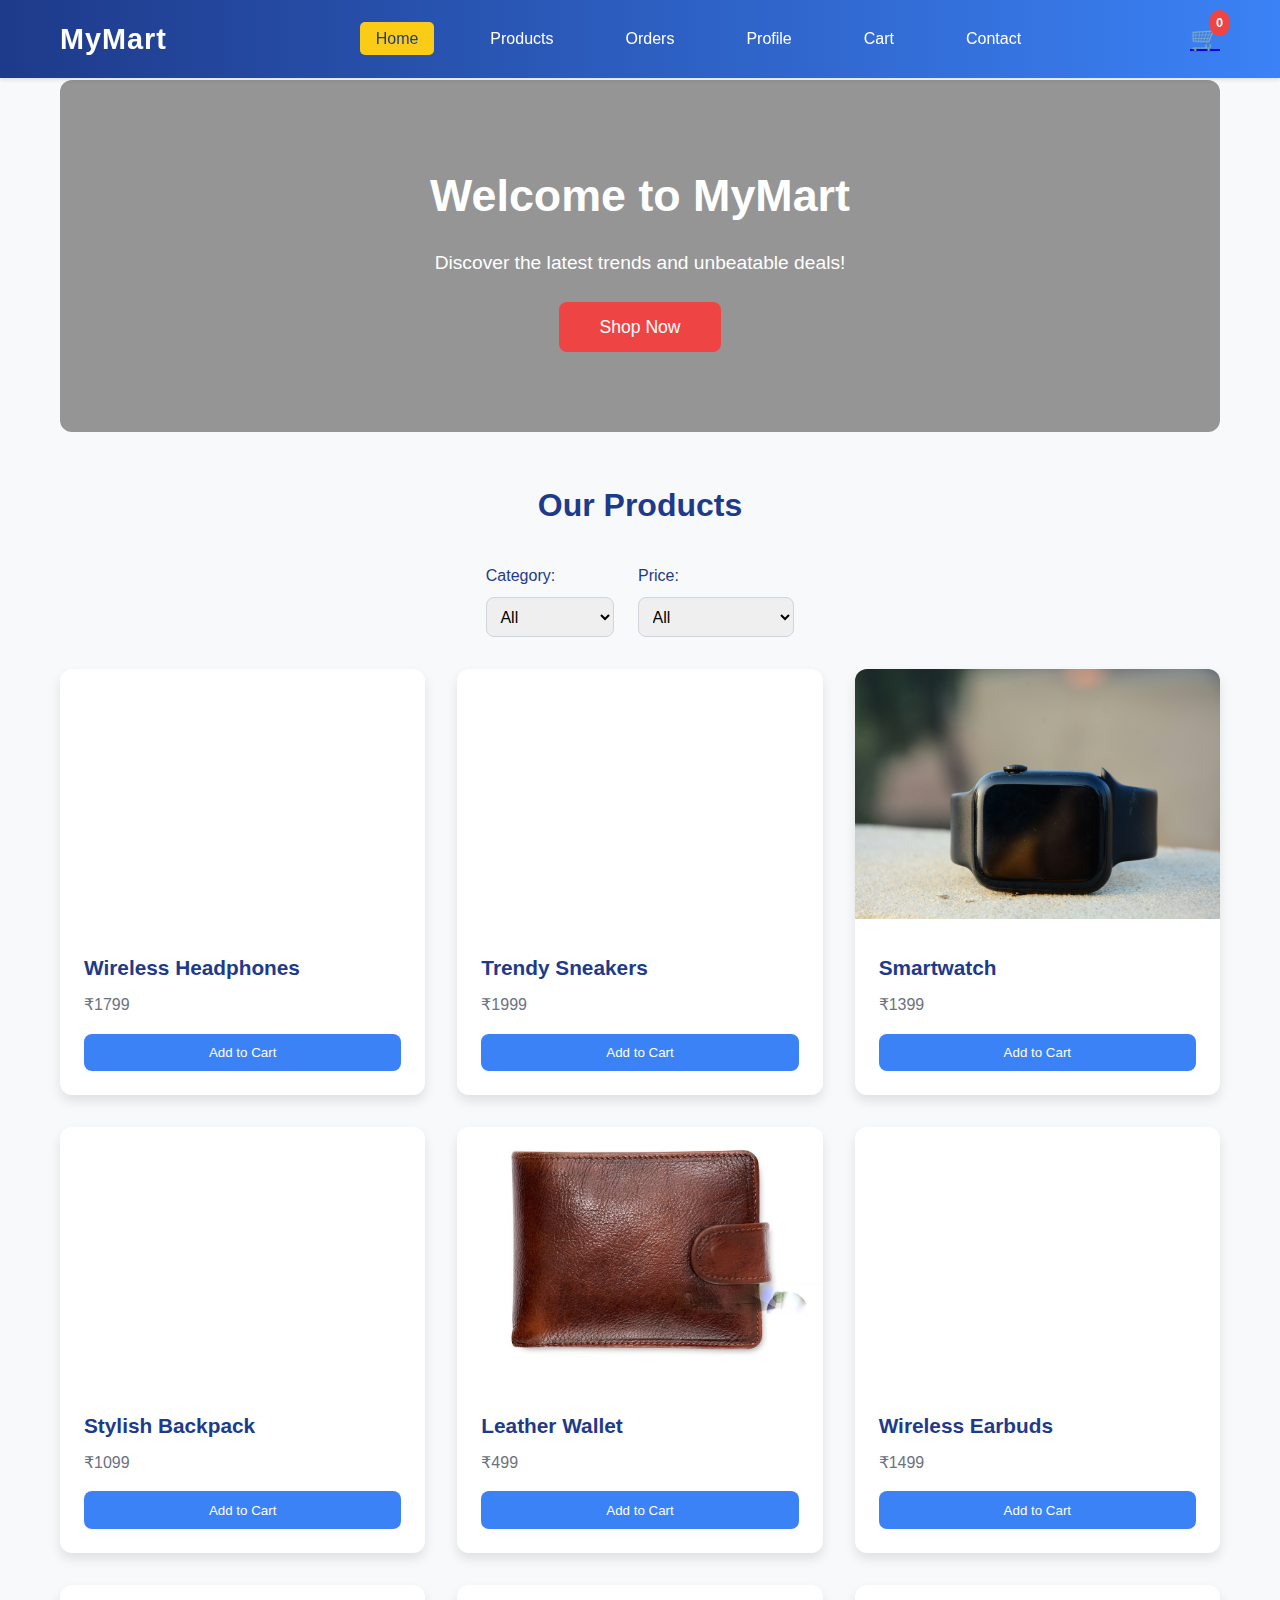
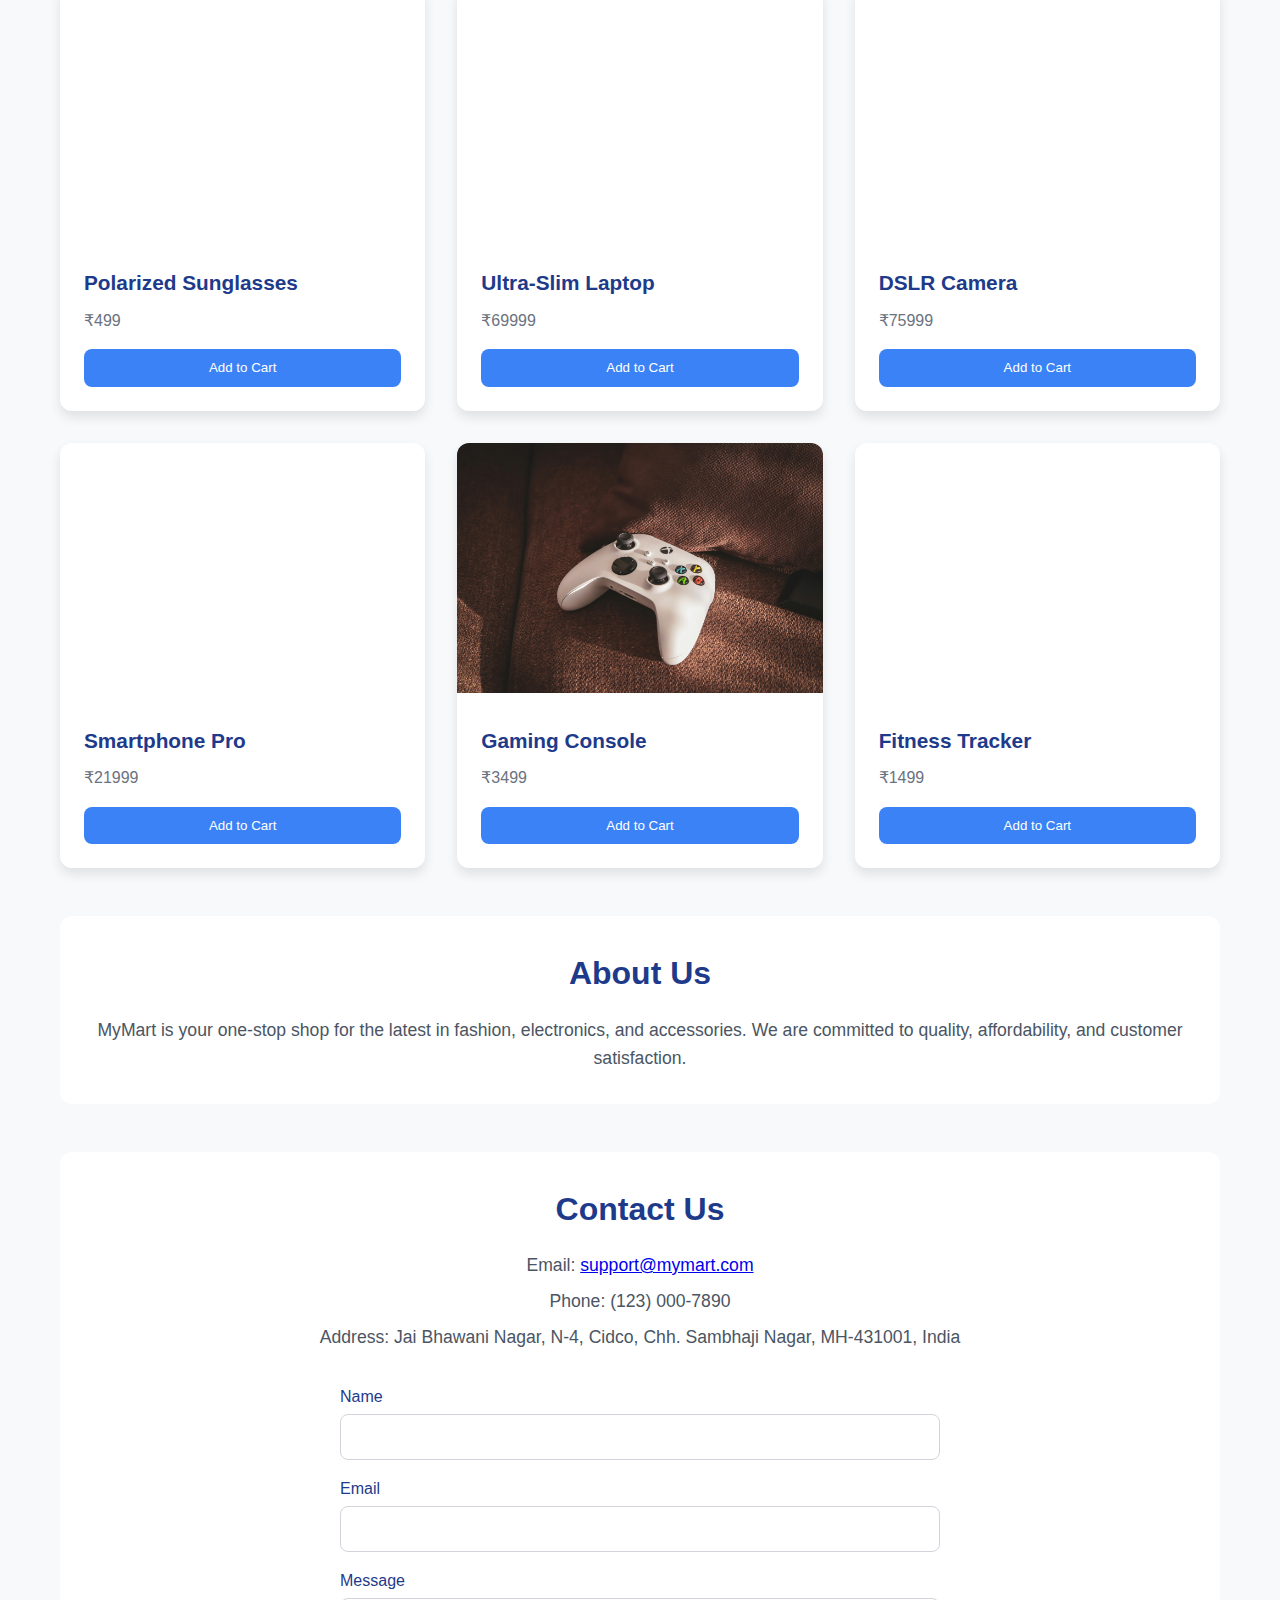
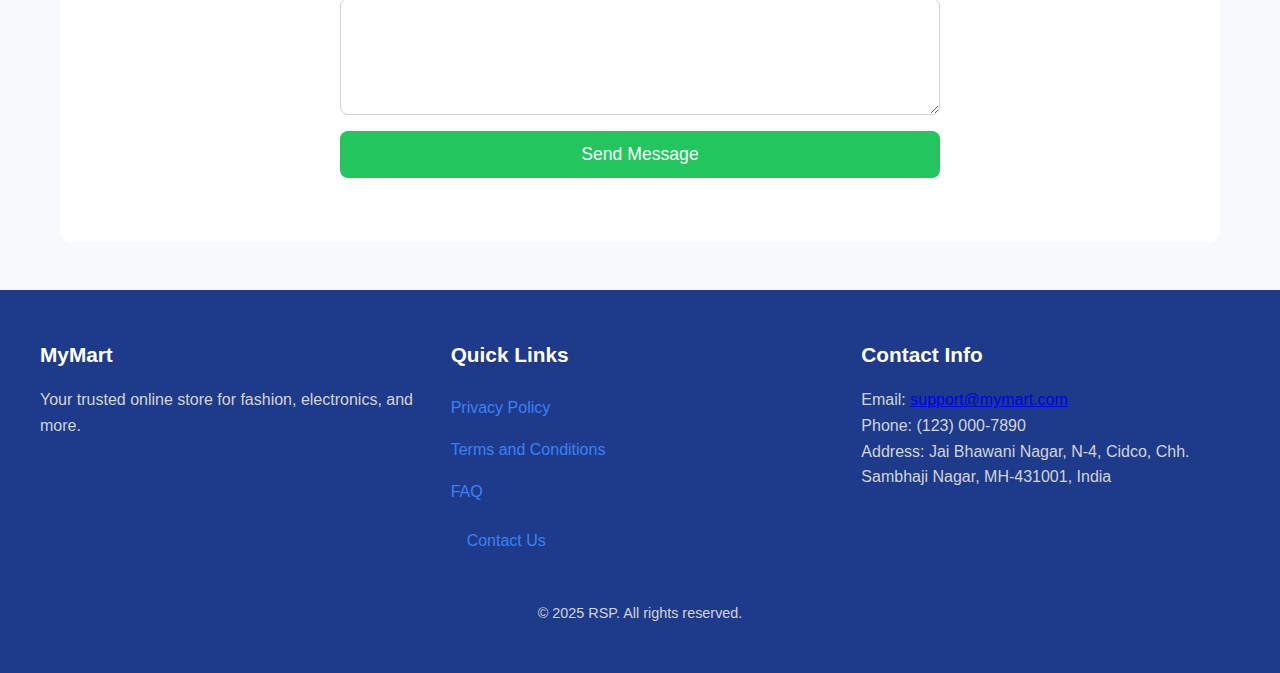
<file: index.html>
<!DOCTYPE html>
<html lang="en">
<head>
    <meta charset="UTF-8">
    <meta name="viewport" content="width=device-width, initial-scale=1.0">
    <title>MyMart - Ecommerce Store</title>
    <link rel="stylesheet" href="styles.css">
</head>
<body>
    <header>
        <nav>
            <div class="logo">MyMart</div>
            <ul class="nav-links">
                <li><a href="index.html" class="nav-link active" aria-label="Home">Home</a></li>
                <li><a href="#products" class="nav-link" aria-label="Products">Products</a></li>
                <li><a href="orders.html" class="nav-link" aria-label="Orders">Orders</a></li>
                <li><a href="profile.html" class="nav-link" aria-label="Profile">Profile</a></li>
                <li><a href="cart.html" class="nav-link" aria-label="Cart">Cart</a></li>
                <li><a href="#contact" class="nav-link" aria-label="Contact">Contact</a></li>
            </ul>
            <div class="cart-icon" aria-label="Cart">
                <a href="cart.html"><span>🛒</span></a>
                <span class="cart-count">0</span>
            </div>
            <div class="menu-toggle" aria-label="Toggle menu">☰</div>
        </nav>
    </header>

    <main>
        <section id="home" class="hero">
            <h1>Welcome to MyMart</h1>
            <p>Discover the latest trends and unbeatable deals!</p>
            <button class="shop-now" aria-label="Shop Now">Shop Now</button>
        </section>

        <section id="products" class="products">
            <h2>Our Products</h2>
            <div class="filter-section">
                <div class="filter-group">
                    <label for="category-filter">Category:</label>
                    <select id="category-filter" aria-label="Filter by category">
                        <option value="all">All</option>
                        <option value="electronics">Electronics</option>
                        <option value="fashion">Fashion</option>
                        <option value="accessories">Accessories</option>
                    </select>
                </div>
                <div class="filter-group">
                    <label for="price-filter">Price:</label>
                    <select id="price-filter" aria-label="Filter by price">
                        <option value="all">All</option>
                        <option value="0-5000">₹0 - ₹5000</option>
                        <option value="5000-10000">₹5000 - ₹10000</option>
                        <option value="10000+">₹10000+</option>
                    </select>
                </div>
                <div class="loader" id="loader"></div>
            </div>
            <div class="product-grid"></div>
        </section>

        <section id="about" class="about">
            <h2>About Us</h2>
            <p>MyMart is your one-stop shop for the latest in fashion, electronics, and accessories. We are committed to quality, affordability, and customer satisfaction.</p>
        </section>

        <section id="contact" class="contact">
            <h2>Contact Us</h2>
            <p>Email: <a href="mailto:support@mymart.com">support@mymart.com</a></p>
            <p>Phone: (123) 000-7890</p>
            <p>Address: Jai Bhawani Nagar, N-4, Cidco, Chh. Sambhaji Nagar, MH-431001, India</p>
            <form class="contact-form" aria-label="Contact form">
                <div class="form-group">
                    <label for="name">Name</label>
                    <input type="text" id="name" name="name" required aria-required="true">
                </div>
                <div class="form-group">
                    <label for="email">Email</label>
                    <input type="email" id="email" name="email" required aria-required="true">
                </div>
                <div class="form-group">
                    <label for="message">Message</label>
                    <textarea id="message" name="message" rows="5" required aria-required="true"></textarea>
                </div>
                <button type="submit" class="submit-btn" aria-label="Send message">Send Message</button>
            </form>
        </section>
    </main>

    <div class="modal privacy-modal" aria-label="Privacy policy modal">
        <div class="modal-content">
            <span class="close-modal" aria-label="Close modal">×</span>
            <h2>Privacy Policy</h2>
            <p>At MyMart, we value your privacy. We collect personal information such as name, email, and payment details only to process orders and improve your shopping experience.</p>
        </div>
    </div>
    <div class="modal terms-modal" aria-label="Terms and conditions modal">
        <div class="modal-content">
            <span class="close-modal" aria-label="Close modal">×</span>
            <h2>Terms and Conditions</h2>
            <p>By using MyMart, you agree to our terms. All products are sold subject to availability. Prices are subject to change without notice. Returns are accepted within 30 days with proof of purchase.</p>
        </div>
    </div>
    <div class="modal faq-modal" aria-label="FAQ modal">
        <div class="modal-content">
            <span class="close-modal" aria-label="Close modal">×</span>
            <h2>FAQ</h2>
            <p><strong>How do I track my order?</strong> You’ll receive a tracking number via email once your order ships.<br>
            <strong>What is your return policy?</strong> Returns are accepted within 30 days in original condition.<br>
            <strong>Do you ship internationally?</strong> Yes, we ship to over 50 countries.</p>
        </div>
    </div>

    <footer>
        <div class="footer-content">
            <div class="footer-section">
                <h3>MyMart</h3>
                <p>Your trusted online store for fashion, electronics, and more.</p>
            </div>
            <div class="footer-section">
                <h3>Quick Links</h3>
                <div class="footer-links">
                    <a href="#privacy" class="modal-link" data-modal="privacy-modal" aria-label="Privacy policy">Privacy Policy</a>
                    <a href="#terms" class="modal-link" data-modal="terms-modal" aria-label="Terms and conditions">Terms and Conditions</a>
                    <a href="#faq" class="modal-link" data-modal="faq-modal" aria-label="FAQ">FAQ</a>
                    <a href="#contact" class="nav-link" aria-label="Contact us">Contact Us</a>
                </div>
            </div>
            <div class="footer-section">
                <h3>Contact Info</h3>
                <p>Email: <a href="mailto:support@mymart.com">support@mymart.com</a></p>
                <p>Phone: (123) 000-7890</p>
                <p>Address: Jai Bhawani Nagar, N-4, Cidco, Chh. Sambhaji Nagar, MH-431001, India</p>
            </div>
        </div>
        <p class="footer-bottom">© 2025 RSP. All rights reserved.</p>
    </footer>

    <script src="data.js"></script>
    <script src="script.js"></script>
</body>
</html>
</file>
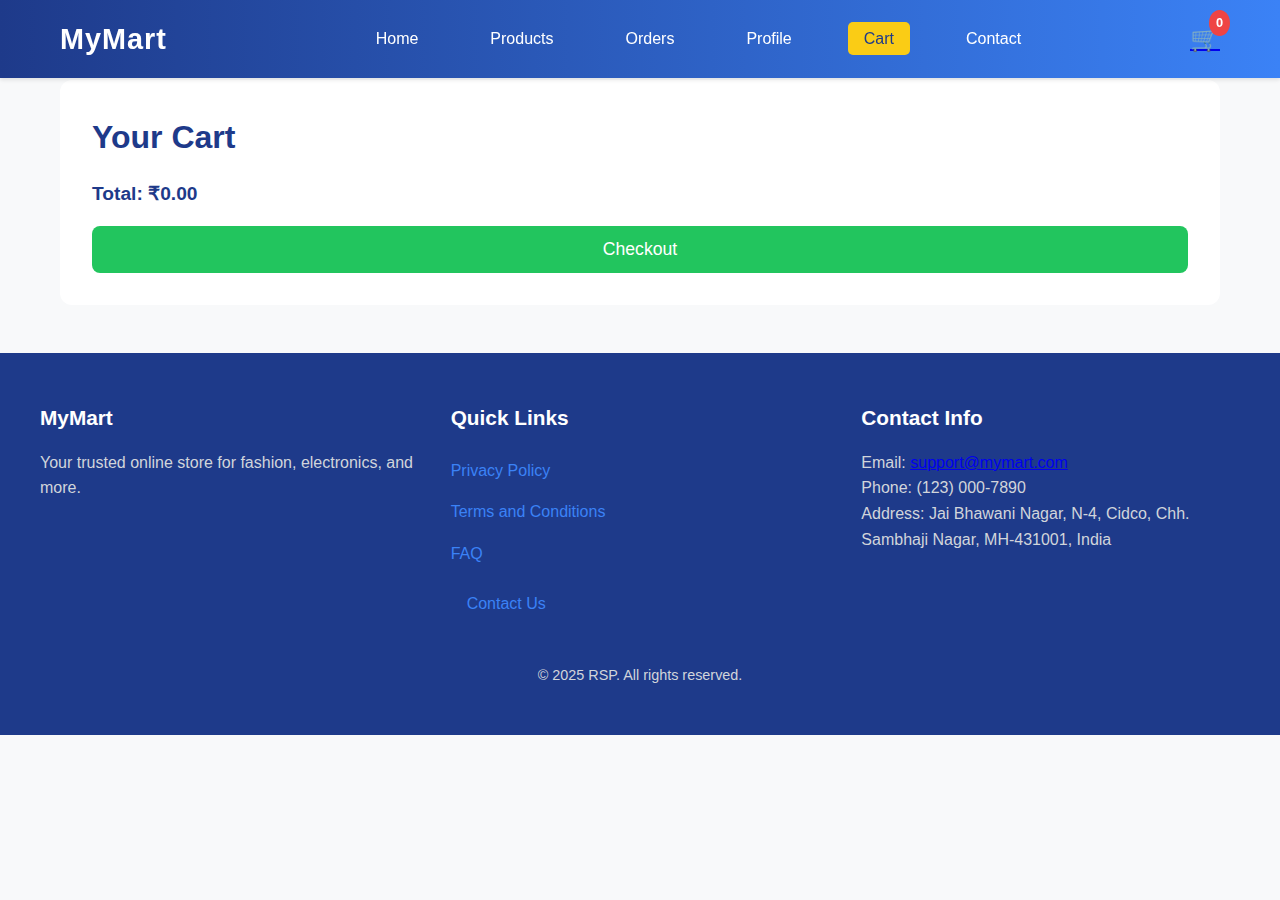
<file: cart.html>
<!DOCTYPE html>
<html lang="en">
<head>
    <meta charset="UTF-8">
    <meta name="viewport" content="width=device-width, initial-scale=1.0">
    <title>Cart - MyMart</title>
    <link rel="stylesheet" href="styles.css">
</head>
<body>
    <header>
        <nav>
            <div class="logo">MyMart</div>
            <ul class="nav-links">
                <li><a href="index.html" class="nav-link" aria-label="Home">Home</a></li>
                <li><a href="index.html#products" class="nav-link" aria-label="Products">Products</a></li>
                <li><a href="orders.html" class="nav-link" aria-label="Orders">Orders</a></li>
                <li><a href="profile.html" class="nav-link" aria-label="Profile">Profile</a></li>
                <li><a href="cart.html" class="nav-link" aria-label="Cart">Cart</a></li>
                <li><a href="index.html#contact" class="nav-link" aria-label="Contact">Contact</a></li>
            </ul>
            <div class="cart-icon" aria-label="Cart">
                <a href="cart.html"><span>🛒</span></a>
                <span class="cart-count">0</span>
            </div>
            <div class="menu-toggle" aria-label="Toggle menu">☰</div>
        </nav>
    </header>

    <main>
        <section class="cart">
            <h2>Your Cart</h2>
            <div class="cart-items"></div>
            <p class="cart-total">Total: ₹0.00</p>
            <button class="checkout" aria-label="Proceed to checkout">Checkout</button>
        </section>
    </main>

    <footer>
        <div class="footer-content">
            <div class="footer-section">
                <h3>MyMart</h3>
                <p>Your trusted online store for fashion, electronics, and more.</p>
            </div>
            <div class="footer-section">
                <h3>Quick Links</h3>
                <div class="footer-links">
                    <a href="#privacy" class="modal-link" data-modal="privacy-modal" aria-label="Privacy policy">Privacy Policy</a>
                    <a href="#terms" class="modal-link" data-modal="terms-modal" aria-label="Terms and conditions">Terms and Conditions</a>
                    <a href="#faq" class="modal-link" data-modal="faq-modal" aria-label="FAQ">FAQ</a>
                    <a href="index.html#contact" class="nav-link" aria-label="Contact us">Contact Us</a>
                </div>
            </div>
            <div class="footer-section">
                <h3>Contact Info</h3>
                <p>Email: <a href="mailto:support@mymart.com">support@mymart.com</a></p>
                <p>Phone: (123) 000-7890</p>
                <p>Address: Jai Bhawani Nagar, N-4, Cidco, Chh. Sambhaji Nagar, MH-431001, India</p>
            </div>
        </div>
        <p class="footer-bottom">© 2025 RSP. All rights reserved.</p>
    </footer>

    <div class="modal privacy-modal" aria-label="Privacy policy modal">
        <div class="modal-content">
            <span class="close-modal" aria-label="Close modal">×</span>
            <h2>Privacy Policy</h2>
            <p>At MyMart, we value your privacy. We collect personal information such as name, email, and payment details only to process orders and improve your shopping experience.</p>
        </div>
    </div>
    <div class="modal terms-modal" aria-label="Terms and conditions modal">
        <div class="modal-content">
            <span class="close-modal" aria-label="Close modal">×</span>
            <h2>Terms and Conditions</h2>
            <p>By using MyMart, you agree to our terms. All products are sold subject to availability. Prices are subject to change without notice. Returns are accepted within 30 days with proof of purchase.</p>
        </div>
    </div>
    <div class="modal faq-modal" aria-label="FAQ modal">
        <div class="modal-content">
            <span class="close-modal" aria-label="Close modal">×</span>
            <h2>FAQ</h2>
            <p><strong>How do I track my order?</strong> You’ll receive a tracking number via email once your order ships.<br>
            <strong>What is your return policy?</strong> Returns are accepted within 30 days in original condition.<br>
            <strong>Do you ship internationally?</strong> Yes, we ship to over 50 countries.</p>
        </div>
    </div>

    <script src="data.js"></script>
    <script src="script.js"></script>
</body>
</html>
</file>
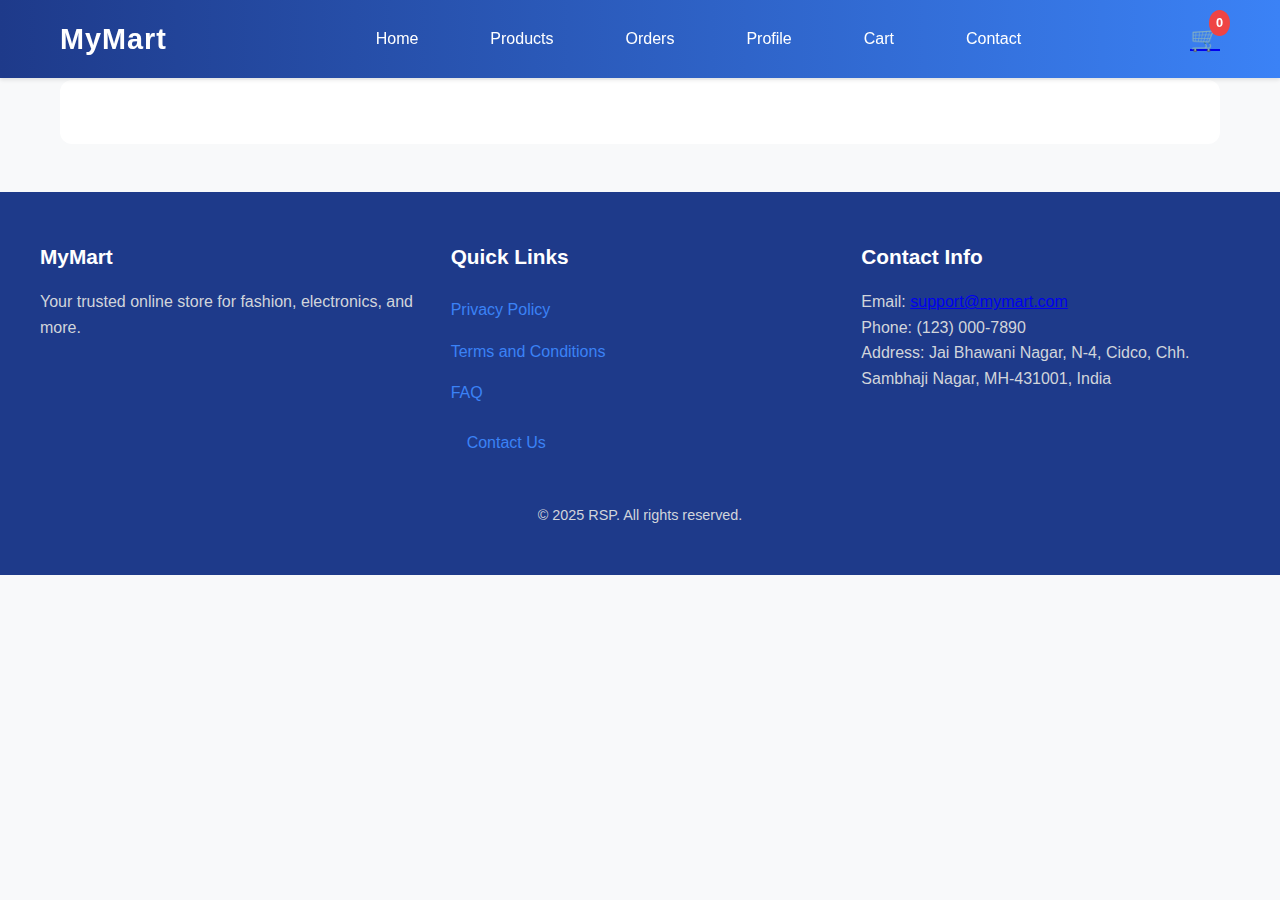
<file: order-details.html>
<!DOCTYPE html>
<html lang="en">
<head>
    <meta charset="UTF-8">
    <meta name="viewport" content="width=device-width, initial-scale=1.0">
    <title>Order Details - MyMart</title>
    <link rel="stylesheet" href="styles.css">
</head>
<body>
    <header>
        <nav>
            <div class="logo">MyMart</div>
            <ul class="nav-links">
                <li><a href="index.html" class="nav-link" aria-label="Home">Home</a></li>
                <li><a href="index.html#products" class="nav-link" aria-label="Products">Products</a></li>
                <li><a href="orders.html" class="nav-link" aria-label="Orders">Orders</a></li>
                <li><a href="profile.html" class="nav-link" aria-label="Profile">Profile</a></li>
                <li><a href="cart.html" class="nav-link" aria-label="Cart">Cart</a></li>
                <li><a href="index.html#contact" class="nav-link" aria-label="Contact">Contact</a></li>
            </ul>
            <div class="cart-icon" aria-label="Cart">
                <a href="cart.html"><span>🛒</span></a>
                <span class="cart-count">0</span>
            </div>
            <div class="menu-toggle" aria-label="Toggle menu">☰</div>
        </nav>
    </header>

    <main>
        <section class="order-details"></section>
    </main>

    <footer>
        <div class="footer-content">
            <div class="footer-section">
                <h3>MyMart</h3>
                <p>Your trusted online store for fashion, electronics, and more.</p>
            </div>
            <div class="footer-section">
                <h3>Quick Links</h3>
                <div class="footer-links">
                    <a href="#privacy" class="modal-link" data-modal="privacy-modal" aria-label="Privacy policy">Privacy Policy</a>
                    <a href="#terms" class="modal-link" data-modal="terms-modal" aria-label="Terms and conditions">Terms and Conditions</a>
                    <a href="#faq" class="modal-link" data-modal="faq-modal" aria-label="FAQ">FAQ</a>
                    <a href="index.html#contact" class="nav-link" aria-label="Contact us">Contact Us</a>
                </div>
            </div>
            <div class="footer-section">
                <h3>Contact Info</h3>
                <p>Email: <a href="mailto:support@mymart.com">support@mymart.com</a></p>
                <p>Phone: (123) 000-7890</p>
                <p>Address: Jai Bhawani Nagar, N-4, Cidco, Chh. Sambhaji Nagar, MH-431001, India</p>
            </div>
        </div>
        <p class="footer-bottom">© 2025 RSP. All rights reserved.</p>
    </footer>

    <div class="modal privacy-modal" aria-label="Privacy policy modal">
        <div class="modal-content">
            <span class="close-modal" aria-label="Close modal">×</span>
            <h2>Privacy Policy</h2>
            <p>At MyMart, we value your privacy. We collect personal information such as name, email, and payment details only to process orders and improve your shopping experience.</p>
        </div>
    </div>
    <div class="modal terms-modal" aria-label="Terms and conditions modal">
        <div class="modal-content">
            <span class="close-modal" aria-label="Close modal">×</span>
            <h2>Terms and Conditions</h2>
            <p>By using MyMart, you agree to our terms. All products are sold subject to availability. Prices are subject to change without notice. Returns are accepted within 30 days with proof of purchase.</p>
        </div>
    </div>
    <div class="modal faq-modal" aria-label="FAQ modal">
        <div class="modal-content">
            <span class="close-modal" aria-label="Close modal">×</span>
            <h2>FAQ</h2>
            <p><strong>How do I track my order?</strong> You’ll receive a tracking number via email once your order ships.<br>
            <strong>What is your return policy?</strong> Returns are accepted within 30 days in original condition.<br>
            <strong>Do you ship internationally?</strong> Yes, we ship to over 50 countries.</p>
        </div>
    </div>

    <script src="data.js"></script>
    <script src="script.js"></script>
</body>
</html>
</file>
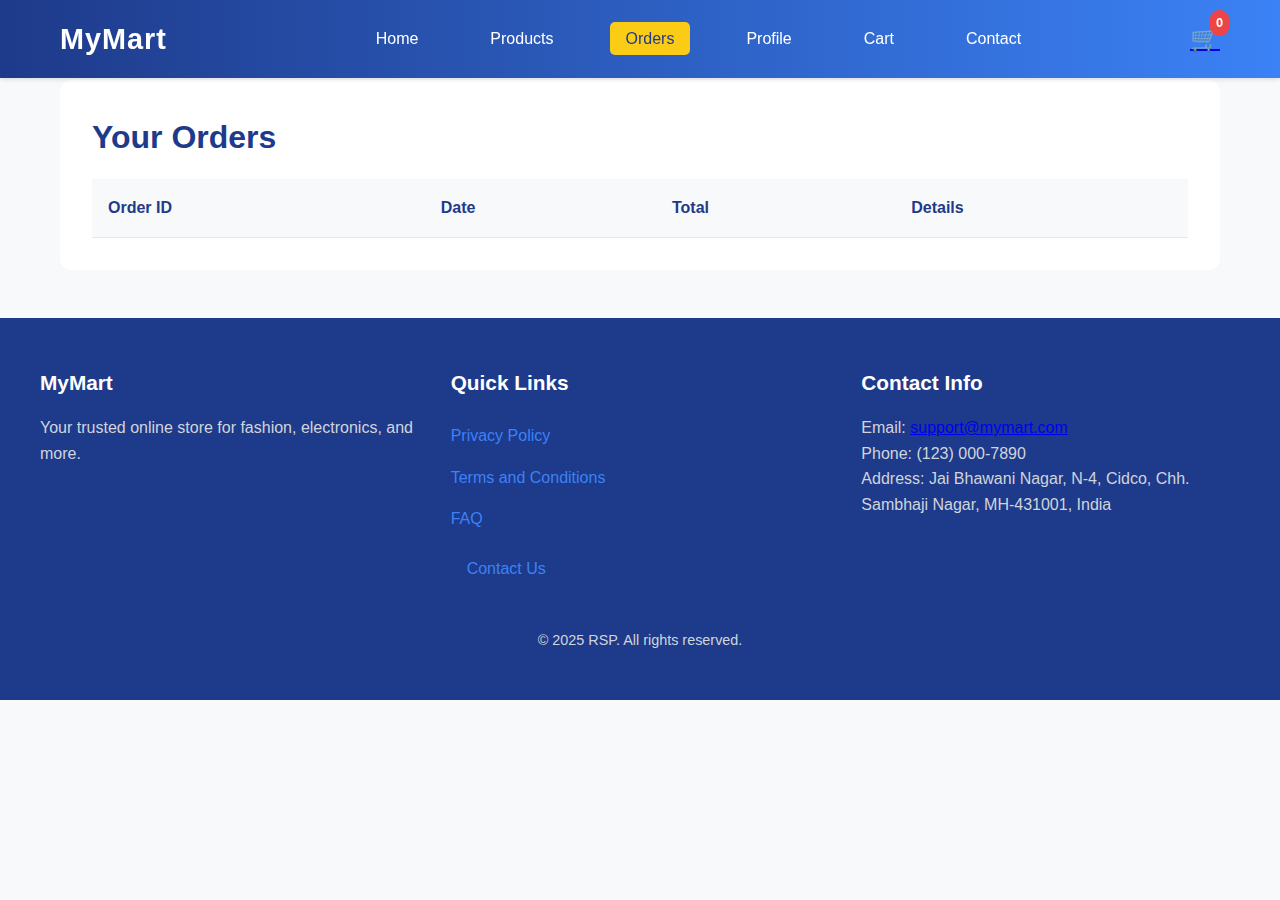
<file: orders.html>
<!DOCTYPE html>
<html lang="en">
<head>
    <meta charset="UTF-8">
    <meta name="viewport" content="width=device-width, initial-scale=1.0">
    <title>Orders - MyMart</title>
    <link rel="stylesheet" href="styles.css">
</head>
<body>
    <header>
        <nav>
            <div class="logo">MyMart</div>
            <ul class="nav-links">
                <li><a href="index.html" class="nav-link" aria-label="Home">Home</a></li>
                <li><a href="index.html#products" class="nav-link" aria-label="Products">Products</a></li>
                <li><a href="orders.html" class="nav-link" aria-label="Orders">Orders</a></li>
                <li><a href="profile.html" class="nav-link" aria-label="Profile">Profile</a></li>
                <li><a href="cart.html" class="nav-link" aria-label="Cart">Cart</a></li>
                <li><a href="index.html#contact" class="nav-link" aria-label="Contact">Contact</a></li>
            </ul>
            <div class="cart-icon" aria-label="Cart">
                <a href="cart.html"><span>🛒</span></a>
                <span class="cart-count">0</span>
            </div>
            <div class="menu-toggle" aria-label="Toggle menu">☰</div>
        </nav>
    </header>

    <main>
        <section class="orders">
            <h2>Your Orders</h2>
            <table class="orders-table">
                <thead>
                    <tr>
                        <th>Order ID</th>
                        <th>Date</th>
                        <th>Total</th>
                        <th>Details</th>
                    </tr>
                </thead>
                <tbody></tbody>
            </table>
        </section>
    </main>

    <footer>
        <div class="footer-content">
            <div class="footer-section">
                <h3>MyMart</h3>
                <p>Your trusted online store for fashion, electronics, and more.</p>
            </div>
            <div class="footer-section">
                <h3>Quick Links</h3>
                <div class="footer-links">
                    <a href="#privacy" class="modal-link" data-modal="privacy-modal" aria-label="Privacy policy">Privacy Policy</a>
                    <a href="#terms" class="modal-link" data-modal="terms-modal" aria-label="Terms and conditions">Terms and Conditions</a>
                    <a href="#faq" class="modal-link" data-modal="faq-modal" aria-label="FAQ">FAQ</a>
                    <a href="index.html#contact" class="nav-link" aria-label="Contact us">Contact Us</a>
                </div>
            </div>
            <div class="footer-section">
                <h3>Contact Info</h3>
                <p>Email: <a href="mailto:support@mymart.com">support@mymart.com</a></p>
                <p>Phone: (123) 000-7890</p>
                <p>Address: Jai Bhawani Nagar, N-4, Cidco, Chh. Sambhaji Nagar, MH-431001, India</p>
            </div>
        </div>
        <p class="footer-bottom">© 2025 RSP. All rights reserved.</p>
    </footer>

    <div class="modal privacy-modal" aria-label="Privacy policy modal">
        <div class="modal-content">
            <span class="close-modal" aria-label="Close modal">×</span>
            <h2>Privacy Policy</h2>
            <p>At MyMart, we value your privacy. We collect personal information such as name, email, and payment details only to process orders and improve your shopping experience.</p>
        </div>
    </div>
    <div class="modal terms-modal" aria-label="Terms and conditions modal">
        <div class="modal-content">
            <span class="close-modal" aria-label="Close modal">×</span>
            <h2>Terms and Conditions</h2>
            <p>By using MyMart, you agree to our terms. All products are sold subject to availability. Prices are subject to change without notice. Returns are accepted within 30 days with proof of purchase.</p>
        </div>
    </div>
    <div class="modal faq-modal" aria-label="FAQ modal">
        <div class="modal-content">
            <span class="close-modal" aria-label="Close modal">×</span>
            <h2>FAQ</h2>
            <p><strong>How do I track my order?</strong> You’ll receive a tracking number via email once your order ships.<br>
            <strong>What is your return policy?</strong> Returns are accepted within 30 days in original condition.<br>
            <strong>Do you ship internationally?</strong> Yes, we ship to over 50 countries.</p>
        </div>
    </div>

    <script src="data.js"></script>
    <script src="script.js"></script>
</body>
</html>
</file>
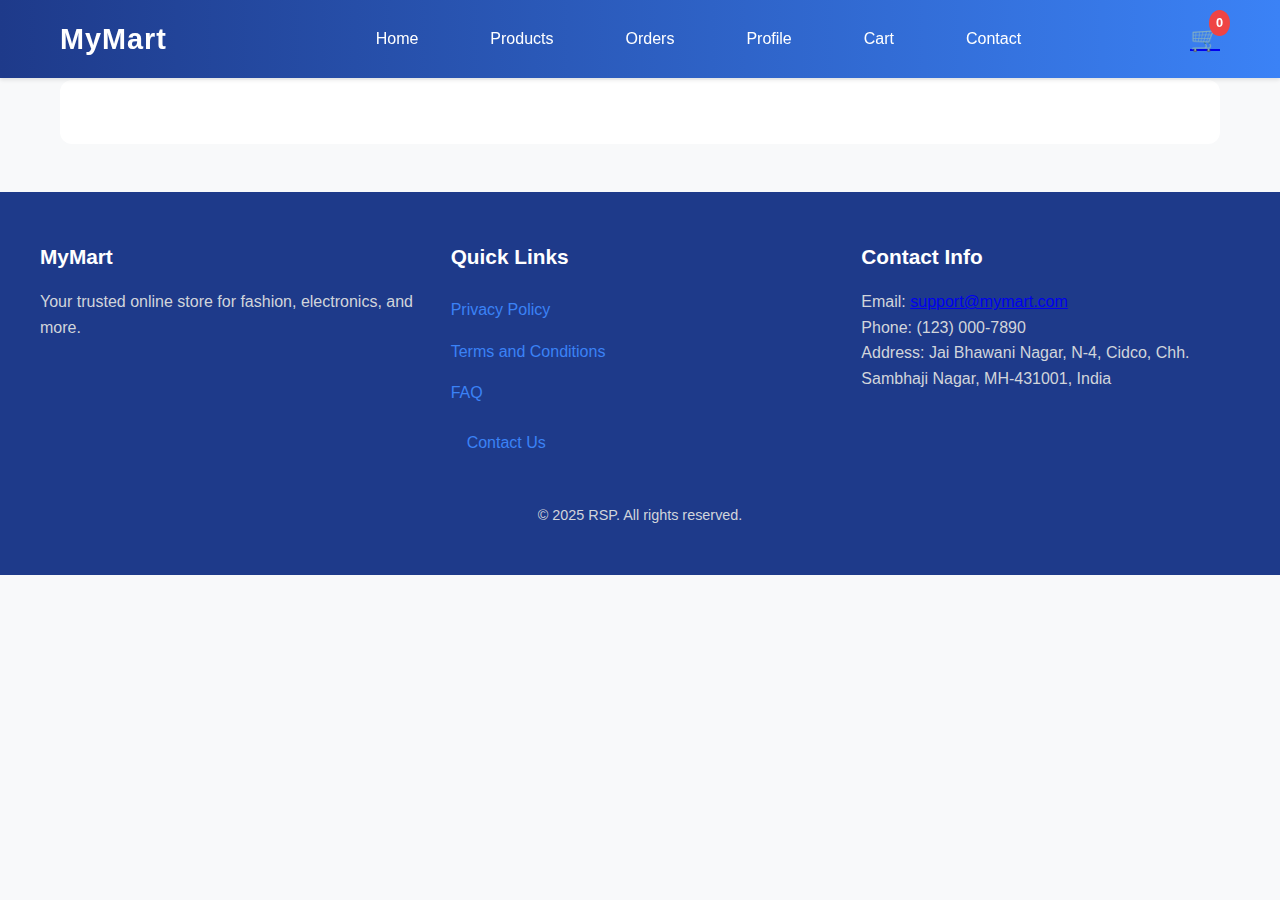
<file: product-details.html>
<!DOCTYPE html>
<html lang="en">
<head>
    <meta charset="UTF-8">
    <meta name="viewport" content="width=device-width, initial-scale=1.0">
    <title>Product Details - MyMart</title>
    <link rel="stylesheet" href="styles.css">
</head>
<body>
    <header>
        <nav>
            <div class="logo">MyMart</div>
            <ul class="nav-links">
                <li><a href="index.html" class="nav-link" aria-label="Home">Home</a></li>
                <li><a href="index.html#products" class="nav-link" aria-label="Products">Products</a></li>
                <li><a href="orders.html" class="nav-link" aria-label="Orders">Orders</a></li>
                <li><a href="profile.html" class="nav-link" aria-label="Profile">Profile</a></li>
                <li><a href="cart.html" class="nav-link" aria-label="Cart">Cart</a></li>
                <li><a href="index.html#contact" class="nav-link" aria-label="Contact">Contact</a></li>
            </ul>
            <div class="cart-icon" aria-label="Cart">
                <a href="cart.html"><span>🛒</span></a>
                <span class="cart-count">0</span>
            </div>
            <div class="menu-toggle" aria-label="Toggle menu">☰</div>
        </nav>
    </header>

    <main>
        <section class="product-details"></section>
    </main>

    <footer>
        <div class="footer-content">
            <div class="footer-section">
                <h3>MyMart</h3>
                <p>Your trusted online store for fashion, electronics, and more.</p>
            </div>
            <div class="footer-section">
                <h3>Quick Links</h3>
                <div class="footer-links">
                    <a href="#privacy" class="modal-link" data-modal="privacy-modal" aria-label="Privacy policy">Privacy Policy</a>
                    <a href="#terms" class="modal-link" data-modal="terms-modal" aria-label="Terms and conditions">Terms and Conditions</a>
                    <a href="#faq" class="modal-link" data-modal="faq-modal" aria-label="FAQ">FAQ</a>
                    <a href="index.html#contact" class="nav-link" aria-label="Contact us">Contact Us</a>
                </div>
            </div>
            <div class="footer-section">
                <h3>Contact Info</h3>
                <p>Email: <a href="mailto:support@mymart.com">support@mymart.com</a></p>
                <p>Phone: (123) 000-7890</p>
                <p>Address: Jai Bhawani Nagar, N-4, Cidco, Chh. Sambhaji Nagar, MH-431001, India</p>
            </div>
        </div>
        <p class="footer-bottom">© 2025 RSP. All rights reserved.</p>
    </footer>

    <div class="modal privacy-modal" aria-label="Privacy policy modal">
        <div class="modal-content">
            <span class="close-modal" aria-label="Close modal">×</span>
            <h2>Privacy Policy</h2>
            <p>At MyMart, we value your privacy. We collect personal information such as name, email, and payment details only to process orders and improve your shopping experience.</p>
        </div>
    </div>
    <div class="modal terms-modal" aria-label="Terms and conditions modal">
        <div class="modal-content">
            <span class="close-modal" aria-label="Close modal">×</span>
            <h2>Terms and Conditions</h2>
            <p>By using MyMart, you agree to our terms. All products are sold subject to availability. Prices are subject to change without notice. Returns are accepted within 30 days with proof of purchase.</p>
        </div>
    </div>
    <div class="modal faq-modal" aria-label="FAQ modal">
        <div class="modal-content">
            <span class="close-modal" aria-label="Close modal">×</span>
            <h2>FAQ</h2>
            <p><strong>How do I track my order?</strong> You’ll receive a tracking number via email once your order ships.<br>
            <strong>What is your return policy?</strong> Returns are accepted within 30 days in original condition.<br>
            <strong>Do you ship internationally?</strong> Yes, we ship to over 50 countries.</p>
        </div>
    </div>

    <script src="data.js"></script>
    <script src="script.js"></script>
</body>
</html>
</file>
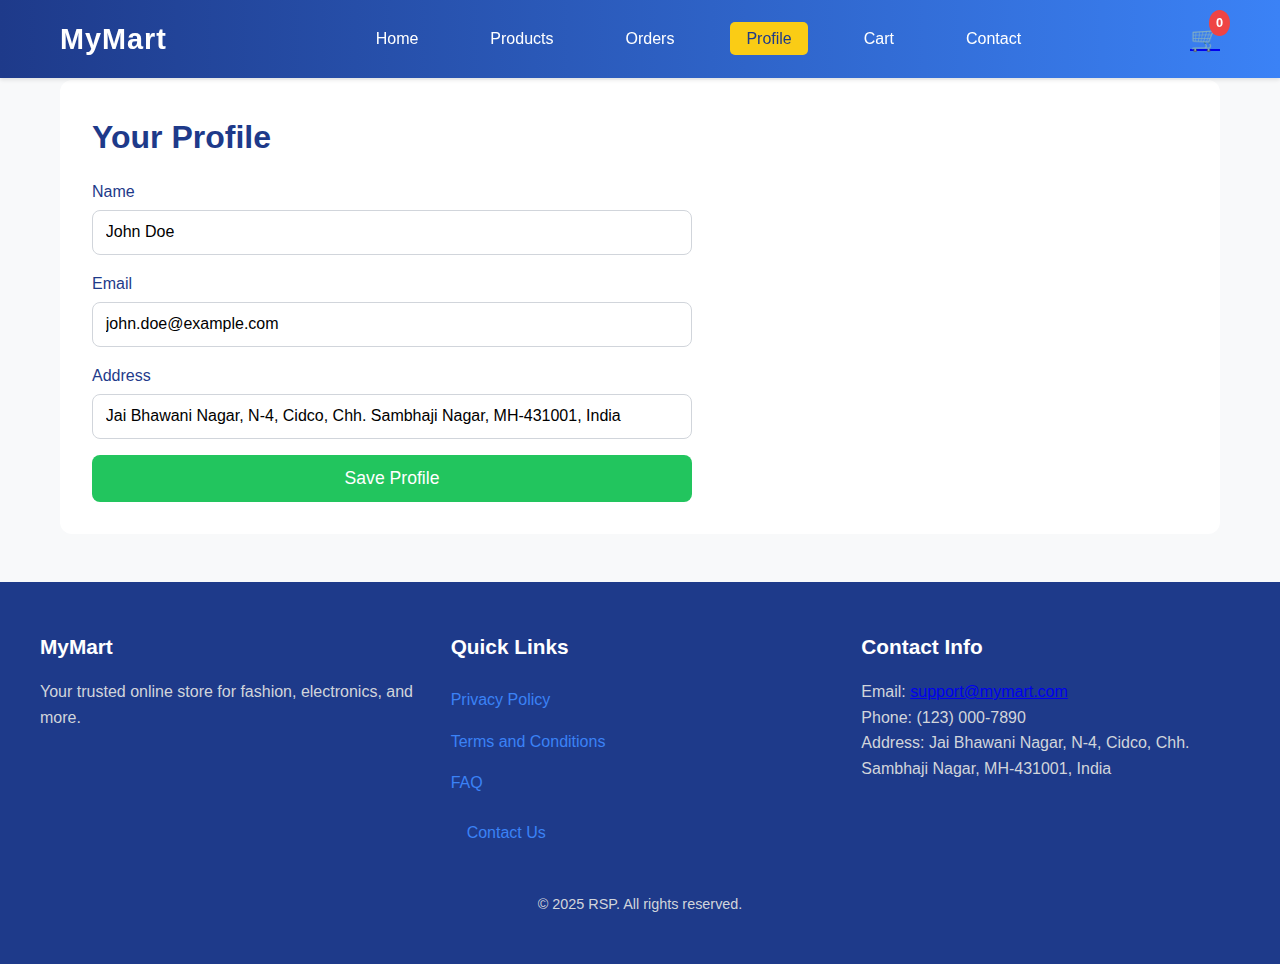
<file: profile.html>
<!DOCTYPE html>
<html lang="en">
<head>
    <meta charset="UTF-8">
    <meta name="viewport" content="width=device-width, initial-scale=1.0">
    <title>Profile - MyMart</title>
    <link rel="stylesheet" href="styles.css">
</head>
<body>
    <header>
        <nav>
            <div class="logo">MyMart</div>
            <ul class="nav-links">
                <li><a href="index.html" class="nav-link" aria-label="Home">Home</a></li>
                <li><a href="index.html#products" class="nav-link" aria-label="Products">Products</a></li>
                <li><a href="orders.html" class="nav-link" aria-label="Orders">Orders</a></li>
                <li><a href="profile.html" class="nav-link" aria-label="Profile">Profile</a></li>
                <li><a href="cart.html" class="nav-link" aria-label="Cart">Cart</a></li>
                <li><a href="index.html#contact" class="nav-link" aria-label="Contact">Contact</a></li>
            </ul>
            <div class="cart-icon" aria-label="Cart">
                <a href="cart.html"><span>🛒</span></a>
                <span class="cart-count">0</span>
            </div>
            <div class="menu-toggle" aria-label="Toggle menu">☰</div>
        </nav>
    </header>

    <main>
        <section class="profile">
            <h2>Your Profile</h2>
            <form class="profile-form">
                <div class="form-group">
                    <label for="name">Name</label>
                    <input type="text" id="name" name="name" required aria-required="true">
                </div>
                <div class="form-group">
                    <label for="email">Email</label>
                    <input type="email" id="email" name="email" required aria-required="true">
                </div>
                <div class="form-group">
                    <label for="address">Address</label>
                    <input type="text" id="address" name="address" required aria-required="true">
                </div>
                <button type="submit" class="submit-btn" aria-label="Save profile">Save Profile</button>
            </form>
        </section>
    </main>

    <footer>
        <div class="footer-content">
            <div class="footer-section">
                <h3>MyMart</h3>
                <p>Your trusted online store for fashion, electronics, and more.</p>
            </div>
            <div class="footer-section">
                <h3>Quick Links</h3>
                <div class="footer-links">
                    <a href="#privacy" class="modal-link" data-modal="privacy-modal" aria-label="Privacy policy">Privacy Policy</a>
                    <a href="#terms" class="modal-link" data-modal="terms-modal" aria-label="Terms and conditions">Terms and Conditions</a>
                    <a href="#faq" class="modal-link" data-modal="faq-modal" aria-label="FAQ">FAQ</a>
                    <a href="index.html#contact" class="nav-link" aria-label="Contact us">Contact Us</a>
                </div>
            </div>
            <div class="footer-section">
                <h3>Contact Info</h3>
                <p>Email: <a href="mailto:support@mymart.com">support@mymart.com</a></p>
                <p>Phone: (123) 000-7890</p>
                <p>Address: Jai Bhawani Nagar, N-4, Cidco, Chh. Sambhaji Nagar, MH-431001, India</p>
            </div>
        </div>
        <p class="footer-bottom">© 2025 RSP. All rights reserved.</p>
    </footer>

    <div class="modal privacy-modal" aria-label="Privacy policy modal">
        <div class="modal-content">
            <span class="close-modal" aria-label="Close modal">×</span>
            <h2>Privacy Policy</h2>
            <p>At MyMart, we value your privacy. We collect personal information such as name, email, and payment details only to process orders and improve your shopping experience.</p>
        </div>
    </div>
    <div class="modal terms-modal" aria-label="Terms and conditions modal">
        <div class="modal-content">
            <span class="close-modal" aria-label="Close modal">×</span>
            <h2>Terms and Conditions</h2>
            <p>By using MyMart, you agree to our terms. All products are sold subject to availability. Prices are subject to change without notice. Returns are accepted within 30 days with proof of purchase.</p>
        </div>
    </div>
    <div class="modal faq-modal" aria-label="FAQ modal">
        <div class="modal-content">
            <span class="close-modal" aria-label="Close modal">×</span>
            <h2>FAQ</h2>
            <p><strong>How do I track my order?</strong> You’ll receive a tracking number via email once your order ships.<br>
            <strong>What is your return policy?</strong> Returns are accepted within 30 days in original condition.<br>
            <strong>Do you ship internationally?</strong> Yes, we ship to over 50 countries.</p>
        </div>
    </div>

    <script src="data.js"></script>
    <script src="script.js"></script>
</body>
</html>
</file>
<file: styles.css>
* {
    margin: 0;
    padding: 0;
    box-sizing: border-box;
    font-family: 'Arial', sans-serif;
}

html {
    scroll-behavior: smooth;
}

body {
    line-height: 1.6;
    background-color: #f8f9fa;
}

/* Header Styles */
header {
    background: linear-gradient(90deg, #1e3a8a, #3b82f6);
    color: white;
    padding: 1rem 0;
    position: fixed;
    width: 100%;
    top: 0;
    z-index: 1000;
    box-shadow: 0 2px 4px rgba(0,0,0,0.1);
}

nav {
    max-width: 1200px;
    margin: 0 auto;
    display: flex;
    justify-content: space-between;
    align-items: center;
    padding: 0 20px;
}

.logo {
    font-size: 1.8rem;
    font-weight: 700;
    letter-spacing: 1px;
}

.nav-links {
    display: flex;
    list-style: none;
    transition: transform 0.3s ease;
}

.nav-links li {
    margin-left: 2.5rem;
}

.nav-link {
    color: white;
    text-decoration: none;
    font-size: 1rem;
    font-weight: 500;
    padding: 0.5rem 1rem;
    border-radius: 5px;
    transition: background 0.3s ease, color 0.3s ease, transform 0.2s ease;
}

.nav-link:hover {
    background: rgba(255,255,255,0.1);
    color: #facc15;
    transform: translateY(-2px);
}

.nav-link.active {
    background: #facc15;
    color: #1e3a8a;
}

/* Cart Icon */
.cart-icon {
    position: relative;
    cursor: pointer;
    font-size: 1.5rem;
    transition: transform 0.2s ease;
}

.cart-icon:hover {
    transform: scale(1.1);
}

.cart-count {
    position: absolute;
    top: -10px;
    right: -10px;
    background: #ef4444;
    color: white;
    border-radius: 50%;
    padding: 3px 7px;
    font-size: 0.8rem;
    font-weight: 600;
}

/* Main Content */
main {
    max-width: 1200px;
    margin: 80px auto 20px;
    padding: 0 20px;
}

/* Hero Section */
.hero {
    background: url('https://images.pexels.com/photos/298863/pexels-photo-298863.jpeg') no-repeat center center/cover;
    color: white;
    text-align: center;
    padding: 5rem 2rem;
    border-radius: 12px;
    margin-bottom: 3rem;
    position: relative;
    overflow: hidden;
}

.hero::before {
    content: '';
    position: absolute;
    top: 0;
    left: 0;
    width: 100%;
    height: 100%;
    background: rgba(0,0,0,0.4);
}

.hero h1, .hero p, .hero button {
    position: relative;
    z-index: 1;
}

.hero h1 {
    font-size: 2.8rem;
    margin-bottom: 1rem;
}

.hero p {
    font-size: 1.2rem;
    margin-bottom: 1.5rem;
}

.shop-now {
    background: #ef4444;
    color: white;
    border: none;
    padding: 0.9rem 2.5rem;
    font-size: 1.1rem;
    cursor: pointer;
    border-radius: 8px;
    transition: background 0.3s ease, transform 0.2s ease;
}

.shop-now:hover {
    background: #dc2626;
    transform: scale(1.05);
}

/* Products Section */
.products {
    margin-bottom: 3rem;
}

.products h2 {
    text-align: center;
    font-size: 2rem;
    margin-bottom: 2rem;
    color: #1e3a8a;
}

/* Filter Section */
.filter-section {
    display: flex;
    gap: 1.5rem;
    margin-bottom: 2rem;
    justify-content: center;
    align-items: center;
    flex-wrap: wrap;
}

.filter-group {
    display: flex;
    flex-direction: column;
    gap: 0.5rem;
}

.filter-group label {
    font-size: 1rem;
    color: #1e3a8a;
}

.filter-group select {
    padding: 0.6rem;
    border: 1px solid #d1d5db;
    border-radius: 8px;
    font-size: 1rem;
    cursor: pointer;
    transition: border-color 0.3s ease;
}

.filter-group select:focus {
    border-color: #3b82f6;
    outline: none;
}

.loader {
    display: none;
    width: 24px;
    height: 24px;
    border: 3px solid #3b82f6;
    border-top: 3px solid transparent;
    border-radius: 50%;
    animation: spin 1s linear infinite;
}

@keyframes spin {
    0% { transform: rotate(0deg); }
    100% { transform: rotate(360deg); }
}

/* Product Grid */
.product-grid {
    display: grid;
    grid-template-columns: repeat(auto-fit, minmax(280px, 1fr));
    gap: 2rem;
    position: relative;
}

.product-card {
    background: white;
    border-radius: 12px;
    overflow: hidden;
    box-shadow: 0 6px 12px rgba(0,0,0,0.1);
    transition: transform 0.3s ease, box-shadow 0.3s ease;
    position: relative;
}

.product-card:hover {
    transform: translateY(-8px);
    box-shadow: 0 8px 16px rgba(0,0,0,0.2);
}

.product-card img {
    width: 100%;
    height: 250px;
    object-fit: cover;
    transition: transform 0.4s ease;
}

.product-card:hover img {
    transform: scale(1.05);
}

.product-info {
    padding: 1.5rem;
}

.product-info h3 {
    font-size: 1.3rem;
    margin-bottom: 0.5rem;
    color: #1e3a8a;
}

.product-info p {
    color: #6b7280;
    margin-bottom: 1rem;
    font-weight: 500;
}

.product-info button {
    background: #3b82f6;
    color: white;
    border: none;
    padding: 0.7rem;
    width: 100%;
    cursor: pointer;
    border-radius: 8px;
    font-weight: 500;
    transition: background 0.3s ease, transform 0.2s ease;
}

.product-info button:hover {
    background: #2563eb;
    transform: scale(1.02);
}

/* Product Details */
.product-details {
    background: white;
    padding: 2rem;
    border-radius: 12px;
    margin-bottom: 3rem;
    display: flex;
    gap: 2rem;
    flex-wrap: wrap;
}

.product-details img {
    max-width: 400px;
    width: 100%;
    border-radius: 12px;
}

.product-details-info {
    flex: 1;
}

.product-details-info h2 {
    font-size: 2rem;
    color: #1e3a8a;
    margin-bottom: 1rem;
}

.product-details-info p {
    color: #4b5563;
    font-size: 1.1rem;
    margin-bottom: 1rem;
}

.product-details-info .price {
    font-size: 1.5rem;
    font-weight: 600;
    color: #1e3a8a;
    margin-bottom: 1rem;
}

/* Orders Section */
.orders {
    background: white;
    padding: 2rem;
    border-radius: 12px;
    margin-bottom: 3rem;
}

.orders h2 {
    font-size: 2rem;
    color: #1e3a8a;
    margin-bottom: 1rem;
}

.orders-table {
    width: 100%;
    border-collapse: collapse;
}

.orders-table th, .orders-table td {
    padding: 1rem;
    border-bottom: 1px solid #e5e7eb;
    text-align: left;
}

.orders-table th {
    background: #f8f9fa;
    color: #1e3a8a;
}

.orders-table a {
    color: #3b82f6;
    text-decoration: none;
}

.orders-table a:hover {
    color: #facc15;
}

/* Order Details */
.order-details {
    background: white;
    padding: 2rem;
    border-radius: 12px;
    margin-bottom: 3rem;
}

.order-details h2 {
    font-size: 2rem;
    color: #1e3a8a;
    margin-bottom: 1rem;
}

.order-details p {
    color: #4b5563;
    font-size: 1.1rem;
    margin-bottom: 0.5rem;
}

.order-details-items {
    margin-top: 1rem;
}

.order-details-items h3 {
    font-size: 1.5rem;
    color: #1e3a8a;
    margin-bottom: 1rem;
}

.order-details-items ul {
    list-style: none;
}

.order-details-items li {
    padding: 0.5rem 0;
    border-bottom: 1px solid #e5e7eb;
}

/* Profile Section */
.profile {
    background: white;
    padding: 2rem;
    border-radius: 12px;
    margin-bottom: 3rem;
}

.profile h2 {
    font-size: 2rem;
    color: #1e3a8a;
    margin-bottom: 1rem;
}

.profile-form {
    max-width: 600px;
    display: grid;
    gap: 1rem;
}

.profile-form .form-group {
    display: flex;
    flex-direction: column;
}

.profile-form label {
    font-size: 1rem;
    color: #1e3a8a;
    margin-bottom: 0.3rem;
}

.profile-form input {
    padding: 0.8rem;
    border: 1px solid #d1d5db;
    border-radius: 8px;
    font-size: 1rem;
}

.profile-form input:focus {
    border-color: #3b82f6;
    outline: none;
}

.profile-form button {
    background: #22c55e;
    color: white;
    border: none;
    padding: 0.8rem;
    cursor: pointer;
    border-radius: 8px;
    font-size: 1.1rem;
}

/* Cart Section */
.cart {
    background: white;
    padding: 2rem;
    border-radius: 12px;
    margin-bottom: 3rem;
}

.cart h2 {
    font-size: 2rem;
    color: #1e3a8a;
    margin-bottom: 1rem;
}

.cart-items {
    margin-bottom: 1rem;
}

.cart-item {
    display: flex;
    justify-content: space-between;
    align-items: center;
    padding: 0.8rem 0;
    border-bottom: 1px solid #e5e7eb;
}

.cart-item button {
    background: #ef4444;
    color: white;
    border: none;
    padding: 0.4rem 0.8rem;
    border-radius: 5px;
    cursor: pointer;
}

.cart-item button:hover {
    background: #dc2626;
}

.cart-total {
    font-size: 1.2rem;
    font-weight: 600;
    margin: 1rem 0;
    color: #1e3a8a;
}

.checkout {
    background: #22c55e;
    color: white;
    border: none;
    padding: 0.8rem;
    width: 100%;
    cursor: pointer;
    border-radius: 8px;
    font-size: 1.1rem;
}

/* About Section */
.about {
    background: white;
    padding: 2rem;
    border-radius: 12px;
    margin-bottom: 3rem;
    text-align: center;
}

.about h2 {
    font-size: 2rem;
    margin-bottom: 1rem;
    color: #1e3a8a;
}

.about p {
    color: #4b5563;
    font-size: 1.1rem;
}

/* Contact Section */
.contact {
    background: white;
    padding: 2rem;
    border-radius: 12px;
    margin-bottom: 3rem;
    text-align: center;
}

.contact h2 {
    font-size: 2rem;
    margin-bottom: 1rem;
    color: #1e3a8a;
}

.contact p {
    color: #4b5563;
    font-size: 1.1rem;
    margin-bottom: 0.5rem;
}

/* Contact Form */
.contact-form {
    max-width: 600px;
    margin: 2rem auto;
    display: grid;
    gap: 1rem;
}

.form-group {
    display: flex;
    flex-direction: column;
    text-align: left;
}

.form-group label {
    font-size: 1rem;
    color: #1e3a8a;
    margin-bottom: 0.3rem;
}

.form-group input,
.form-group textarea {
    padding: 0.8rem;
    border: 1px solid #d1d5db;
    border-radius: 8px;
    font-size: 1rem;
    transition: border-color 0.3s ease;
}

.form-group input:focus,
.form-group textarea:focus {
    border-color: #3b82f6;
    outline: none;
}

.form-group textarea {
    resize: vertical;
}

.submit-btn {
    background: #22c55e;
    color: white;
    border: none;
    padding: 0.8rem;
    cursor: pointer;
    border-radius: 8px;
    font-size: 1.1rem;
    transition: background 0.3s ease, transform 0.2s ease;
}

.submit-btn:hover {
    background: #16a34a;
    transform: scale(1.02);
}

/* Policy Modals */
.modal {
    display: none;
    position: fixed;
    top: 0;
    left: 0;
    width: 100%;
    height: 100%;
    background: rgba(0,0,0,0.6);
    justify-content: center;
    align-items: center;
    z-index: 2000;
    transition: opacity 0.3s ease;
}

.modal-content {
    background: white;
    padding: 2rem;
    border-radius: 12px;
    max-width: 600px;
    width: 90%;
    position: relative;
    transform: scale(0.9);
    transition: transform 0.3s ease;
}

.modal.active .modal-content {
    transform: scale(1);
}

.modal-content h2 {
    font-size: 1.8rem;
    margin-bottom: 1rem;
    color: #1e3a8a;
}

.modal-content p {
    color: #4b5563;
    font-size: 1rem;
    line-height: 1.8;
}

.close-modal {
    position: absolute;
    top: 15px;
    right: 15px;
    font-size: 1.8rem;
    cursor: pointer;
    color: #4b5563;
    transition: color 0.3s ease;
}

.close-modal:hover {
    color: #1e3a8a;
}

/* Footer */
footer {
    background: #1e3a8a;
    color: white;
    padding: 3rem 20px;
}

.footer-content {
    max-width: 1200px;
    margin: 0 auto;
    display: grid;
    grid-template-columns: repeat(auto-fit, minmax(250px, 1fr));
    gap: 2rem;
    margin-bottom: 2rem;
}

.footer-section h3 {
    font-size: 1.3rem;
    margin-bottom: 1rem;
}

.footer-section p {
    color: #d1d5db;
    font-size: 1rem;
}

.footer-links {
    display: flex;
    flex-direction: column;
}

.footer-links a {
    color: #3b82f6;
    text-decoration: none;
    margin: 0.5rem 0;
    font-weight: 500;
    transition: color 0.3s ease, transform 0.2s ease;
}

.footer-links a:hover {
    color: #facc15;
    transform: translateX(5px);
}

.footer-bottom {
    text-align: center;
    color: #d1d5db;
    font-size: 0.9rem;
}

/* Responsive Design */
@media (max-width: 900px) {
    .product-grid {
        grid-template-columns: repeat(auto-fit, minmax(280px, 1fr));
    }
    .product-details {
        flex-direction: column;
        align-items: center;
    }
}

@media (max-width: 600px) {
    .nav-links {
        position: fixed;
        top: 70px;
        left: 100%;
        background: #1e3a8a;
        width: 100%;
        height: 100vh;
        flex-direction: column;
        padding: 2rem;
        transform: translateX(0);
        transition: transform 0.3s ease;
    }

    .nav-links.active {
        transform: translateX(-100%);
    }

    .nav-links li {
        margin: 1rem 0;
    }

    .hero h1 {
        font-size: 2rem;
    }

    .hero p {
        font-size: 1rem;
    }

    .product-grid {
        grid-template-columns: 1fr;
    }

    .filter-section {
        flex-direction: column;
        align-items: stretch;
    }

    .filter-group {
        width: 100%;
    }

    .filter-group select {
        width: 100%;
    }

    .contact-form, .profile-form {
        grid-template-columns: 1fr;
    }

    .form-group input,
    .form-group textarea {
        font-size: 1rem;
        padding: 1rem;
    }

    .submit-btn {
        padding: 1rem;
    }

    .orders-table {
        font-size: 0.9rem;
    }

    .orders-table th, .orders-table td {
        padding: 0.5rem;
    }
}

/* Mobile Menu Toggle */
.menu-toggle {
    display: none;
    font-size: 1.5rem;
    cursor: pointer;
    color: white;
    transition: transform 0.2s ease;
}

.menu-toggle:hover {
    transform: rotate(90deg);
}

@media (max-width: 600px) {
    .menu-toggle {
        display: block;
    }
}
</file>
